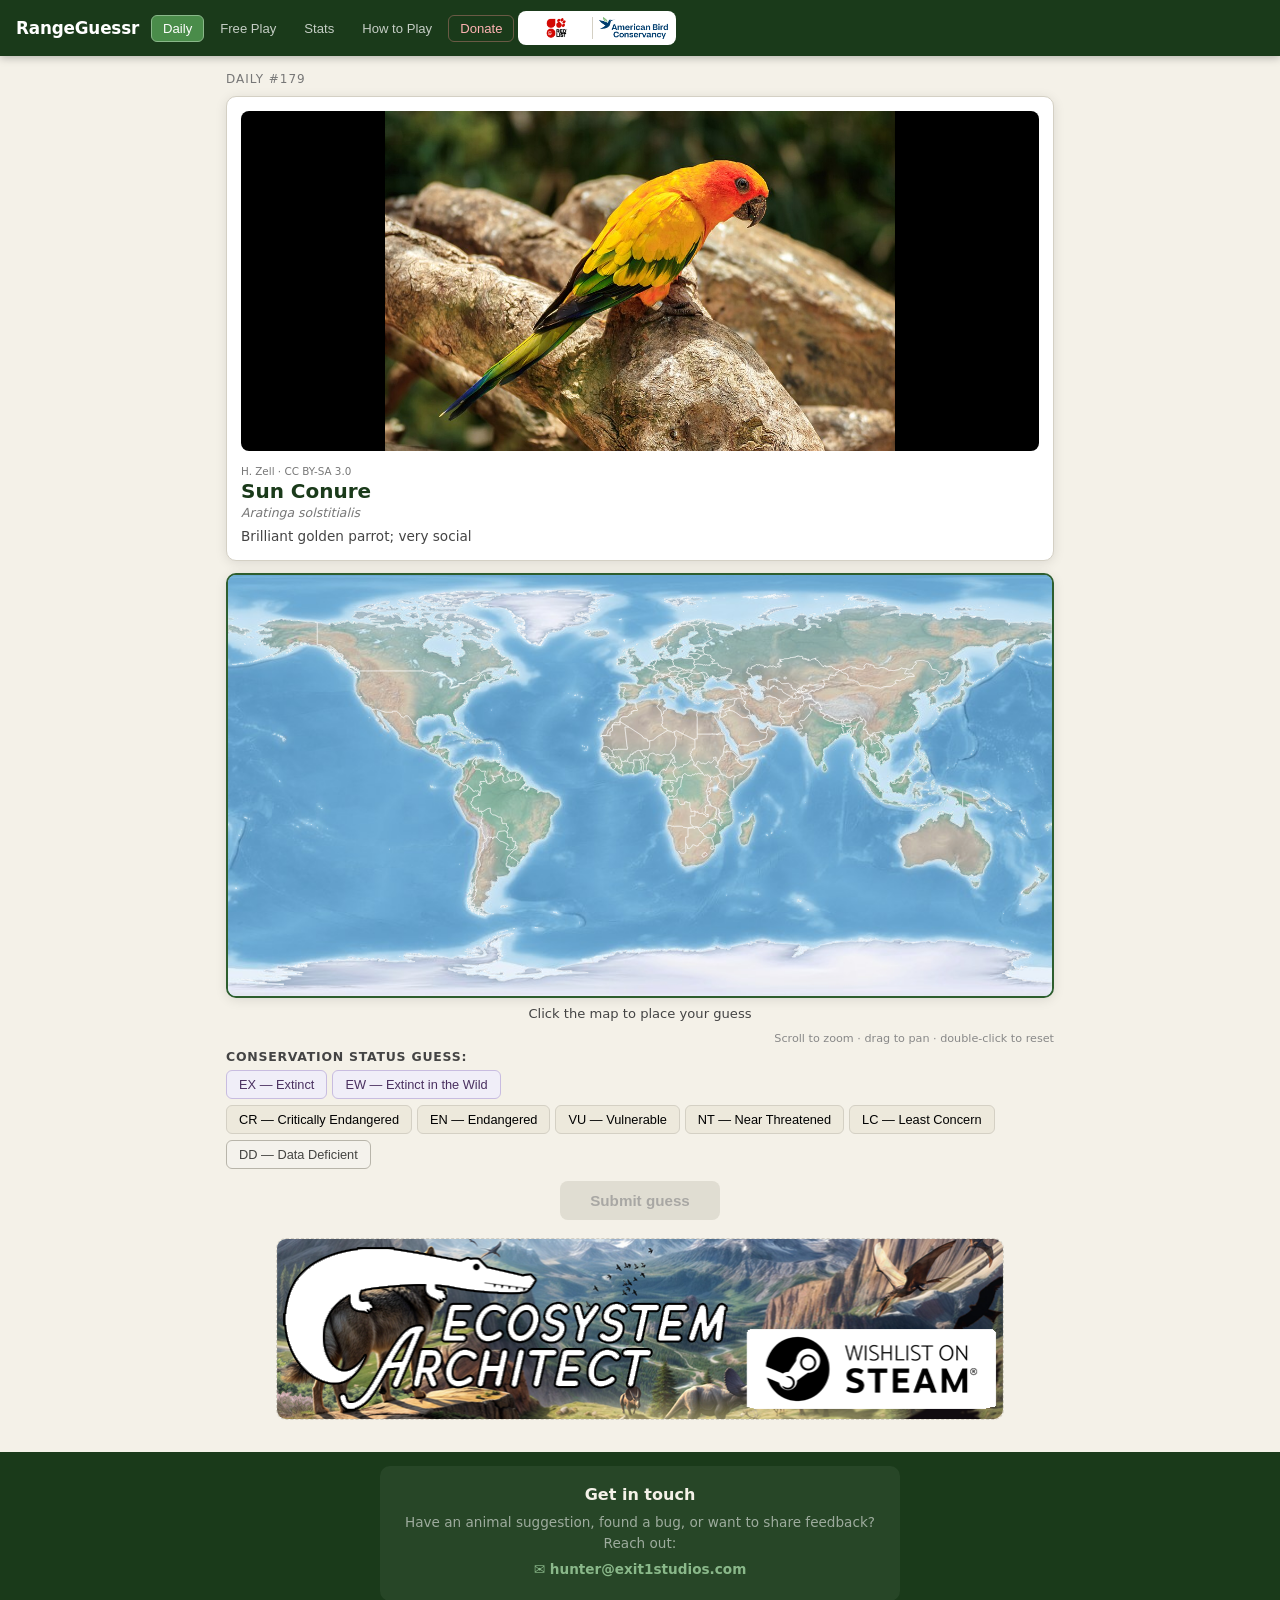
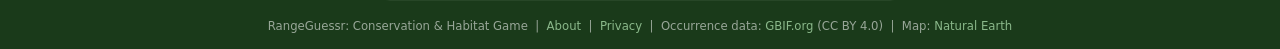
<file: index.html>
<!DOCTYPE html>
<!-- build: stats-tabs-3 -->
<html lang="en">
<head>
  <meta charset="UTF-8"/>
  <meta name="viewport" content="width=device-width,initial-scale=1.0"/>
  <title>RangeGuessr — Daily Wildlife Geography Game</title>
  <meta name="description" content="Test your wildlife knowledge and learn about habitat ranges and wildlife conservation. Play the daily or free play."/>
  <meta property="og:title" content="RangeGuessr"/>
  <meta property="og:description" content="Guess where an animal lives + its conservation status. Play daily or Free Play."/>
  <meta property="og:type" content="website"/>
  <meta property="og:url" content="https://rangeguessr.com/"/>
  <!-- Drop a 1200×630 PNG at img/og-image.png — used for link previews on social/iMessage -->
  <meta property="og:image" content="https://rangeguessr.com/img/og-image.png"/>
  <meta property="og:image:width" content="1200"/>
  <meta property="og:image:height" content="630"/>
  <meta name="twitter:card" content="summary_large_image"/>
  <meta name="twitter:title" content="RangeGuessr"/>
  <meta name="twitter:description" content="Guess where an animal lives + its conservation status. New animal daily."/>
  <meta name="twitter:image" content="https://rangeguessr.com/img/og-image.png"/>
  <meta name="referrer" content="no-referrer"/>
  <meta name="theme-color" content="#1a3a1a"/>
  <link rel="icon" href="data:image/svg+xml,<svg xmlns='http://www.w3.org/2000/svg' viewBox='0 0 100 100'><text y='.9em' font-size='90'>🌍</text></svg>"/>
  <link rel="canonical" href="https://rangeguessr.com/"/>
  <link rel="manifest" href="manifest.json"/>
  <link rel="apple-touch-icon" href="img/icon-192.png"/>
  <link rel="stylesheet" href="css/style.css"/>
  <script type="application/ld+json">
  {
    "@context": "https://schema.org",
    "@type": "WebSite",
    "name": "RangeGuessr",
    "url": "https://rangeguessr.com/",
    "description": "A daily wildlife geography game. Guess where an animal lives and its IUCN conservation status, then learn about the species.",
    "inLanguage": "en"
  }
  </script>
  <!-- Google AdSense: replace publisher ID below and uncomment when live -->
  <!-- <script async src="https://pagead2.googlesyndication.com/pagead/js/adsbygoogle.js?client=ca-pub-XXXXXXXXXXXXXXXX" crossorigin="anonymous"></script> -->
</head>
<body>

<!-- ── Header ── -->
<header>
  <a class="logo" href="/">
    <span>
      <span class="logo-text">RangeGuessr</span>
    </span>
  </a>
  <nav>
    <button class="nav-btn active" id="btn-daily">Daily</button>
    <button class="nav-btn"        id="btn-freeplay">Free Play</button>
    <button class="nav-btn"        id="btn-stats">Stats</button>
    <button class="nav-btn"        id="btn-how">How to Play</button>
    <button class="nav-btn nav-btn--donate" id="btn-donate">Donate</button>
    <!-- ── Conservation partner logos (top row, right of Donate) ── -->
    <div style="display:inline-flex;align-items:center;gap:6px;background:#fff;border-radius:8px;padding:4px 8px;">
      <a class="conservation-logo" href="https://www.iucnredlist.org/" target="_blank" rel="noopener" title="IUCN Red List"
         style="display:inline-flex;align-items:center;justify-content:center;height:26px;min-width:60px;text-decoration:none;">
        <img src="img/IUCN_Red_List_Logo.png" alt="IUCN Red List"
             style="max-height:22px;max-width:90px;object-fit:contain;display:block;"
             onload="this.nextElementSibling.style.display='none';"
             onerror="this.style.display='none';"/>
        <span style="font-size:10px;color:#7a8a7a;">IUCN Red List</span>
      </a>
      <div style="width:1px;height:22px;background:#d4d0c4;flex-shrink:0;"></div>
      <a class="conservation-logo" href="https://abcbirds.org/" target="_blank" rel="noopener" title="American Bird Conservancy"
         style="display:inline-flex;align-items:center;justify-content:center;height:26px;min-width:60px;text-decoration:none;">
        <img src="img/ABC_Logo.png" alt="American Bird Conservancy"
             style="max-height:22px;max-width:90px;object-fit:contain;display:block;"
             onload="this.nextElementSibling.style.display='none';"
             onerror="this.style.display='none';"/>
        <span style="font-size:10px;color:#7a8a7a;">ABC Birds</span>
      </a>
    </div>
  </nav>
  <div class="streak-badge" id="streak-display"></div>
</header>

<!-- ── Main ── -->
<main class="main-wrap">
  <p class="mode-label" id="mode-label">Daily</p>

  <!-- Animal card -->
  <div class="animal-card">
    <div class="animal-thumb" id="animal-thumb">
      <img class="animal-img" id="animal-img" src="" alt=""/>
      <a class="animal-img-fallback" id="animal-img-fallback" href="" target="_blank" rel="noopener" style="display:none">View photo →</a>
    </div>
    <div class="animal-img-credit" id="animal-img-credit"></div>
    <div class="animal-info">
      <div class="animal-name" id="animal-name">Loading…</div>
      <div class="animal-sci"  id="animal-sci"></div>
      <div class="animal-hint" id="animal-hint"></div>
      <span class="status-badge" id="status-badge" style="display:none"></span>
    </div>
  </div>

  <!-- Free play controls -->
  <div class="freeplay-controls" id="freeplay-controls">
    <span class="freeplay-score" id="freeplay-score-display"></span>
  </div>

  <!-- Map -->
  <div class="map-wrap" style="position:relative;">
    <svg id="world-svg" viewBox="0 0 900 460" xmlns="http://www.w3.org/2000/svg"
         role="img" aria-label="World map — click to place your guess"></svg>
    <button id="zoom-reset-btn" title="Reset zoom (or double-click map)" style="display:none;">Reset zoom ✕</button>
  </div>
  <p class="map-instruction" id="map-instruction">Click the map to place your guess</p>
  <p class="map-zoom-hint">Scroll to zoom · drag to pan · double-click to reset</p>

  <div class="status-picker-wrap">
    <p class="picker-label">Conservation status guess:</p>
    <div class="status-picker">
      <div class="status-group status-group--extinct">
        <button class="status-option" data-status="EX" title="No individuals known to survive anywhere">EX — Extinct</button>
        <button class="status-option" data-status="EW" title="Survives only in captivity or cultivation">EW — Extinct in the Wild</button>
      </div>
      <div class="status-group status-group--threatened">
        <button class="status-option" data-status="CR">CR — Critically Endangered</button>
        <button class="status-option" data-status="EN">EN — Endangered</button>
        <button class="status-option" data-status="VU">VU — Vulnerable</button>
        <button class="status-option" data-status="NT">NT — Near Threatened</button>
        <button class="status-option" data-status="LC">LC — Least Concern</button>
      </div>
      <div class="status-group status-group--dd">
        <button class="status-option" data-status="DD" title="Not enough data to assess risk">DD — Data Deficient</button>
      </div>
    </div>
  </div>

  <!-- Submit + post-answer actions in one row -->
  <div class="submit-wrap">
    <button class="share-btn"         id="share-btn"     style="display:none">Share ↪</button>
    <button id="submit-btn" disabled>Submit guess</button>
    <button class="freeplay-next-btn" id="freeplay-next" style="display:none">Next →</button>
  </div>

  <!-- Result panel -->
  <div class="result-panel" id="result-panel">
    <div class="result-header">
      <!-- Score ring -->
      <div class="score-ring-wrap">
        <svg viewBox="0 0 68 68" width="68" height="68">
          <circle class="ring-bg" cx="34" cy="34" r="28"/>
          <circle id="res-ring" cx="34" cy="34" r="28"/>
        </svg>
        <div class="score-ring-total">
          <span id="res-total">0</span>
          <span class="score-ring-label">/ 10000</span>
        </div>
      </div>
      <!-- Breakdown -->
      <div class="score-breakdown">
        <div class="score-row-item">
          <div class="label">
            Location
            <span class="res-detail" id="res-loc-label"></span>
          </div>
          <div class="pts" id="res-location-score">0</div>
        </div>
        <div class="score-row-item">
          <div class="label">
            Conservation
            <span class="res-detail" id="res-status-label"></span>
          </div>
          <div class="pts" id="res-status-score">0</div>
        </div>
      </div>
    </div>
    <div class="res-fact"   id="res-fact"></div>
    <div class="res-region" id="res-region"></div>
    <div class="next-countdown" id="next-countdown" style="display:none"></div>
  </div>

  <!-- Custom ad — replace src with your ad image and href with where it should link.
       Recommended image width ~728px (or any 6:1–8:1 banner). Falls back to a labeled box if missing. -->
  <a class="custom-ad" href="https://store.steampowered.com/app/3542870/?utm_source=rangeguessr&utm_medium=paid&utm_campaign=rangeguessr_ad_2026_06_20" target="_blank" rel="noopener"
     style="display:flex;align-items:center;justify-content:center;min-height:90px;margin:18px auto 0;max-width:728px;border:1px dashed var(--border,#cdd6cd);border-radius:10px;text-decoration:none;overflow:hidden;">
    <img src="img/EcosystemArchitect_NextFest_Ad.png" alt="Sponsor"
         style="max-width:100%;height:auto;display:block;"
         onload="this.nextElementSibling.style.display='none';"
         onerror="this.style.display='none';"/>
    <span style="font-size:12px;color:var(--muted,#7a8a7a);">Your custom ad image goes here</span>
  </a>
</main>

<!-- ── Modals ── -->
<div class="modal-overlay" id="modal-overlay">

  <!-- How to play -->
  <div class="modal" id="modal-how" style="display:none">
    <div class="modal-header">
      <span class="modal-title">How to Play</span>
      <button class="modal-close" onclick="UI.closeModal()">✕</button>
    </div>
    <div class="modal-body">
      <div class="how-section">
        <h3>Instructions</h3>
        <p>Each day a new animal is revealed.</p>
        <ul>
          <li><strong>Click the map</strong> — place a pin where you think the animal lives in the wild</li>
          <li><strong>Pick a conservation status</strong> — guess its IUCN Red List category</li>
        </ul>
        <p style="margin-top:6px">Then hit <strong>Submit</strong>. The range is revealed and you see your score.</p>
      </div>
      <div class="how-section">
        <h3>Scoring — 10,000 points total</h3>
        <ul>
          <li><strong>Location (5,000 pts):</strong> Click inside the range = 5,000. Further away = fewer points.</li>
          <li><strong>Conservation (5,000 pts):</strong> Exact match = 5,000. Each IUCN level off costs 1,000 pts.</li>
        </ul>
      </div>
      <div class="how-section">
        <h3>Conservation status levels</h3>
        <div class="status-legend">
          <div class="legend-row"><span class="legend-badge" style="background:#E8E8E8;color:#3a3a3a">EX</span><span class="legend-desc"><strong>Extinct</strong> — no individuals survive anywhere</span></div>
          <div class="legend-row"><span class="legend-badge" style="background:#EDE8F5;color:#4a3060">EW</span><span class="legend-desc"><strong>Extinct in the Wild</strong> — survives only in captivity</span></div>
          <div class="legend-row"><span class="legend-badge" style="background:#FCEBEB;color:#791F1F">CR</span><span class="legend-desc"><strong>Critically Endangered</strong> — extremely high risk</span></div>
          <div class="legend-row"><span class="legend-badge" style="background:#FAECE7;color:#993C1D">EN</span><span class="legend-desc"><strong>Endangered</strong> — high risk of extinction</span></div>
          <div class="legend-row"><span class="legend-badge" style="background:#FAEEDA;color:#854F0B">VU</span><span class="legend-desc"><strong>Vulnerable</strong> — high risk if threats continue</span></div>
          <div class="legend-row"><span class="legend-badge" style="background:#EAF3DE;color:#3B6D11">NT</span><span class="legend-desc"><strong>Near Threatened</strong> — close to qualifying</span></div>
          <div class="legend-row"><span class="legend-badge" style="background:#E1F5EE;color:#0F6E56">LC</span><span class="legend-desc"><strong>Least Concern</strong> — widespread and stable</span></div>
          <div class="legend-row"><span class="legend-badge" style="background:#F1EFE8;color:#444441">DD</span><span class="legend-desc"><strong>Data Deficient</strong> — not enough data to assess. Guess DD = 5,000 pts; any other guess = 4,000 pts. (Guessing DD for an assessed species scores a flat 2,500.)</span></div>
        </div>
      </div>
      <div class="how-section">
        <h3>Daily streak</h3>
        <p>Play every day to build your streak.</p>
      </div>
      <div class="how-section">
        <h3>Free Play</h3>
        <p>Unlimited animals in random order. Score accumulates for your session but doesn't affect your daily streak.</p>
      </div>
    </div>
  </div>

  <!-- Stats (tabbed: Stats / History / Animals) -->
  <div class="modal" id="modal-stats" style="display:none">
    <div class="modal-header">
      <span class="modal-title">📊 Your Progress</span>
      <button class="modal-close" onclick="UI.closeModal()">✕</button>
    </div>
    <div class="stats-tabs" id="stats-tabs">
      <button class="stats-tab active" data-tab="stats">Stats</button>
      <button class="stats-tab" data-tab="history">History</button>
      <button class="stats-tab" data-tab="dex">Animals</button>
    </div>
    <div class="modal-body">
      <div class="stats-tab-panel" id="tabpanel-stats"></div>
      <div class="stats-tab-panel" id="tabpanel-history" style="display:none"></div>
      <div class="stats-tab-panel" id="tabpanel-dex" style="display:none"></div>
    </div>
  </div>

  <!-- Donate -->
  <div class="modal" id="modal-donate" style="display:none">
    <div class="modal-header">
      <span class="modal-title">♥ Support RangeGuessr</span>
      <button class="modal-close" onclick="UI.closeModal()">✕</button>
    </div>
    <div class="modal-body">
      <div class="donate-hero">
        <p class="donate-tagline">RangeGuessr is free to play and always will be.</p>
        <p class="donate-sub">Every donation keeps the game running and directly funds wildlife conservation.</p>
      </div>
      <div class="donate-split">
        <div class="donate-split-item">
          <span class="donate-split-pct">50%</span>
          <span class="donate-split-label">Keeps RangeGuessr running: hosting, data, and improving the site.</span>
        </div>
        <div class="donate-split-divider"></div>
        <div class="donate-split-item">
          <span class="donate-split-pct donate-split-pct--green">50%</span>
          <span class="donate-split-label">Donated to wildlife conservation charities.</span>
        </div>
      </div>
      <div class="donate-actions">
        <!-- Conservation partner logos — same orgs as the top row -->
        <div class="donate-logos" style="display:flex;align-items:center;justify-content:center;gap:14px;flex-wrap:wrap;margin-bottom:14px;">
          <a class="conservation-logo" href="https://www.iucnredlist.org/" target="_blank" rel="noopener" title="IUCN Red List"
             style="display:flex;align-items:center;justify-content:center;height:48px;min-width:130px;padding:4px 10px;border:1px dashed var(--border,#cdd6cd);border-radius:10px;text-decoration:none;">
            <img src="img/IUCN_Red_List_Logo.png" alt="IUCN Red List"
                 style="max-height:36px;max-width:150px;object-fit:contain;display:block;"
                 onload="this.nextElementSibling.style.display='none';"
                 onerror="this.style.display='none';"/>
            <span style="font-size:11px;color:var(--muted,#7a8a7a);">IUCN Red List</span>
          </a>
          <a class="conservation-logo" href="https://abcbirds.org/" target="_blank" rel="noopener" title="American Bird Conservancy"
             style="display:flex;align-items:center;justify-content:center;height:48px;min-width:130px;padding:4px 10px;border:1px dashed var(--border,#cdd6cd);border-radius:10px;text-decoration:none;">
            <img src="img/ABC_Logo.png" alt="American Bird Conservancy"
                 style="max-height:36px;max-width:150px;object-fit:contain;display:block;"
                 onload="this.nextElementSibling.style.display='none';"
                 onerror="this.style.display='none';"/>
            <span style="font-size:11px;color:var(--muted,#7a8a7a);">ABC Birds</span>
          </a>
        </div>
        <a class="donate-btn"
           href="https://buy.stripe.com/14A4gyapQff98gJ8sG8so01"
           target="_blank"
           rel="noopener"
           id="donate-stripe-btn">
          Donate via Stripe →
        </a>
        <p class="donate-note">Secure payment powered by Stripe.</p>
      </div>
    </div>
  </div>

</div>
<footer>
  <div class="footer-contact" id="contact">
    <strong>Get in touch</strong>
    <p>Have an animal suggestion, found a bug, or want to share feedback? Reach out:</p>
    <p class="footer-contact-links">
      <a href="mailto:hunter@exit1studios.com">✉ hunter@exit1studios.com</a>
    </p>
  </div>
  <p>RangeGuessr: Conservation & Habitat Game &nbsp;|&nbsp; <a href="about.html">About</a> &nbsp;|&nbsp; <a href="privacy.html">Privacy</a> &nbsp;|&nbsp; Occurrence data: <a href="https://www.gbif.org" target="_blank" rel="noopener">GBIF.org</a> (CC BY 4.0) &nbsp;|&nbsp; Map: <a href="https://www.naturalearthdata.com" target="_blank" rel="noopener">Natural Earth</a></p>
</footer>

<!-- Scripts -->
<script src="data/animals.js"></script>
<script src="data/schedule.js"></script>
<script src="data/countries.js"></script>
<script src="js/game.js"></script>
<script src="js/ui.js"></script>
<script>
  document.addEventListener("DOMContentLoaded", () => {
    UI.init();
    UI.showDaily();
  });
</script>
</body>
</html>
</file>
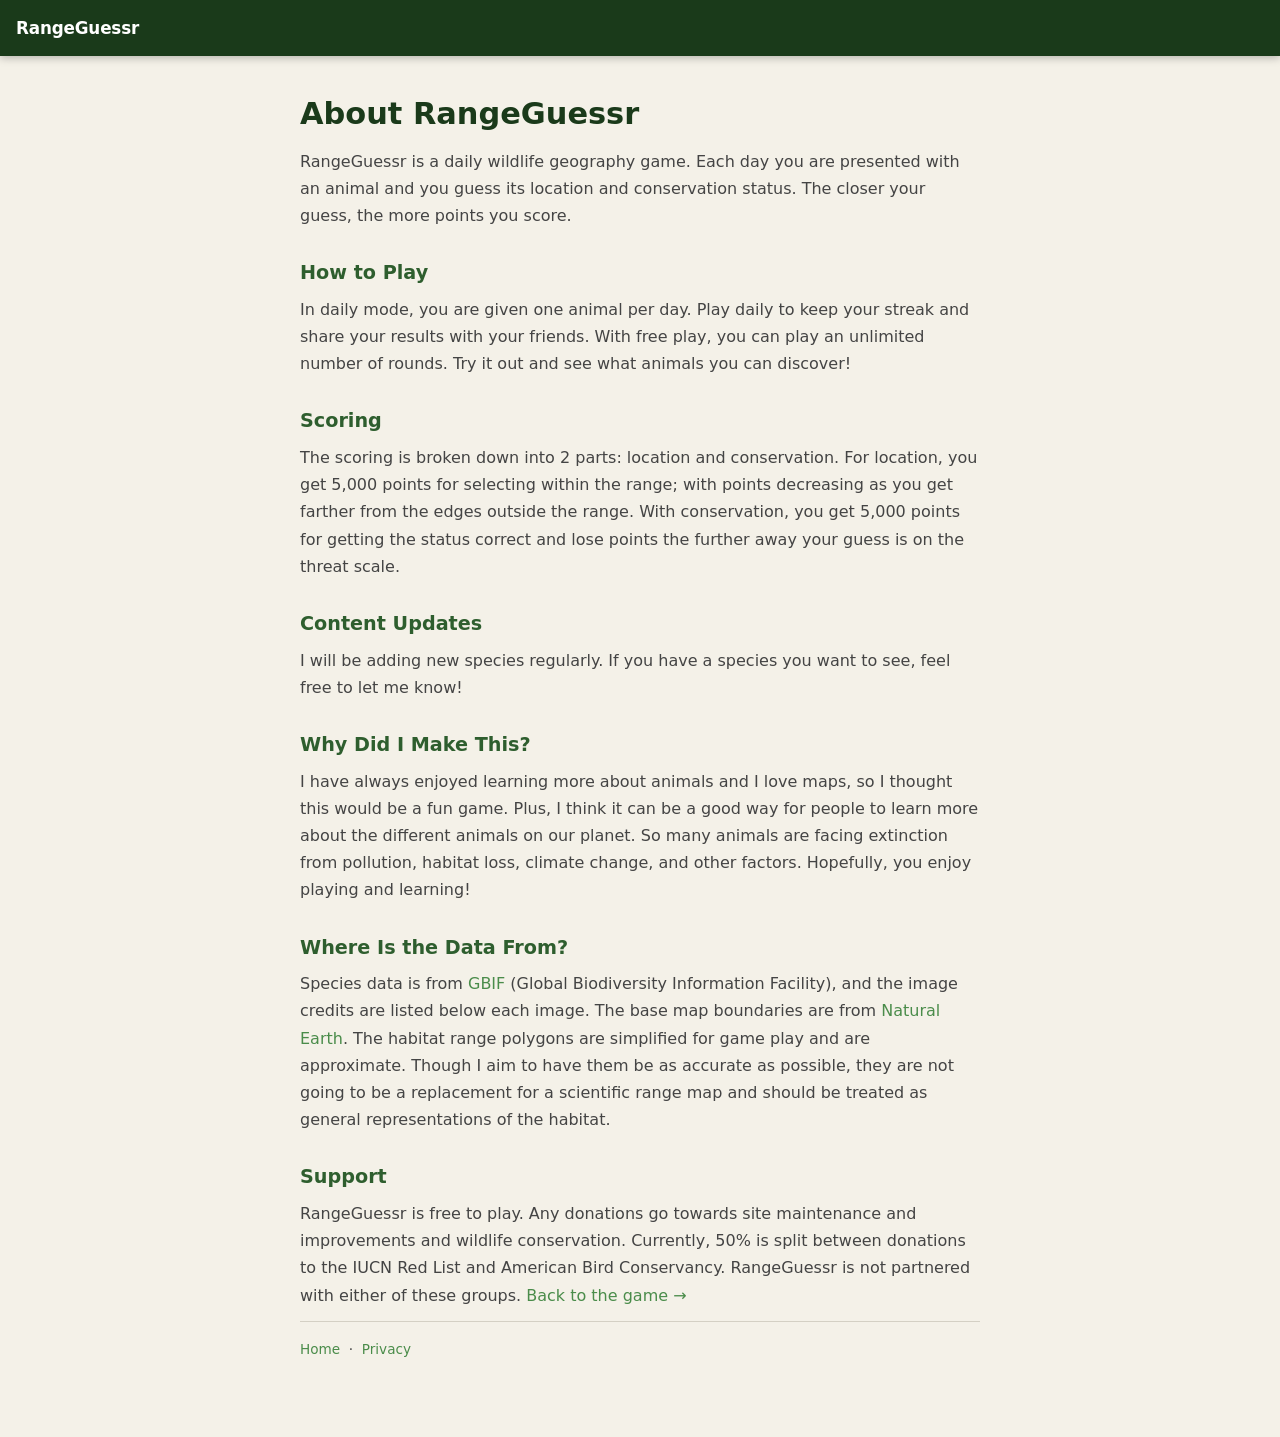
<file: about.html>
<!DOCTYPE html>
<html lang="en">
<head>
  <meta charset="UTF-8"/>
  <meta name="viewport" content="width=device-width,initial-scale=1.0"/>
  <title>About — RangeGuessr</title>
  <meta name="description" content="What RangeGuessr is, how it works, where its data comes from, and why it focuses on wildlife conservation."/>
  <link rel="canonical" href="https://rangeguessr.com/about.html"/>
  <meta name="theme-color" content="#1a3a1a"/>
  <link rel="icon" href="data:image/svg+xml,<svg xmlns='http://www.w3.org/2000/svg' viewBox='0 0 100 100'><text y='.9em' font-size='90'>🌍</text></svg>"/>
  <link rel="stylesheet" href="css/style.css"/>
</head>
<body>
<header>
  <a class="logo" href="/">
    <span><span class="logo-text">RangeGuessr</span></span>
  </a>
</header>
<main class="content-page">
  <h1>About RangeGuessr</h1>
  <p>RangeGuessr is a daily wildlife geography game. Each day you are presented with an animal and you guess its location and conservation status. The closer your guess, the more points you score.</p>

  <h2>How to Play</h2>
  <p>In daily mode, you are given one animal per day. Play daily to keep your streak and share your results with your friends. With free play, you can play an unlimited number of rounds. Try it out and see what animals you can discover!</p>

  <h2>Scoring</h2>
  <p>The scoring is broken down into 2 parts: location and conservation. For location, you get 5,000 points for selecting within the range; with points decreasing as you get farther from the edges outside the range. With conservation, you get 5,000 points for getting the status correct and lose points the further away your guess is on the threat scale.</p>

  <h2>Content Updates</h2>
  <p>I will be adding new species regularly. If you have a species you want to see, feel free to let me know!</p>
  
  <h2>Why Did I Make This?</h2>
  <p>I have always enjoyed learning more about animals and I love maps, so I thought this would be a fun game. Plus, I think it can be a good way for people to learn more about the different animals on our planet. So many animals are facing extinction from pollution, habitat loss, climate change, and other factors. Hopefully, you enjoy playing and learning!</p>

  <h2>Where Is the Data From?</h2>
  <p>Species data is from <a href="https://www.gbif.org" target="_blank" rel="noopener">GBIF</a> (Global Biodiversity Information Facility), and the image credits are listed below each image. The base map boundaries are from <a href="https://www.naturalearthdata.com" target="_blank" rel="noopener">Natural Earth</a>. The habitat range polygons are simplified for game play and are approximate. Though I aim to have them be as accurate as possible, they are not going to be a replacement for a scientific range map and should be treated as general representations of the habitat.</p>

  <h2>Support</h2>
  <p>RangeGuessr is free to play. Any donations go towards site maintenance and improvements and wildlife conservation. Currently, 50% is split between donations to the IUCN Red List and American Bird Conservancy. RangeGuessr is not partnered with either of these groups. <a href="/">Back to the game →</a></p>

  <p class="content-foot"><a href="/">Home</a> &nbsp;·&nbsp; <a href="privacy.html">Privacy</a></p>
</main>
</body>
</html>
</file>
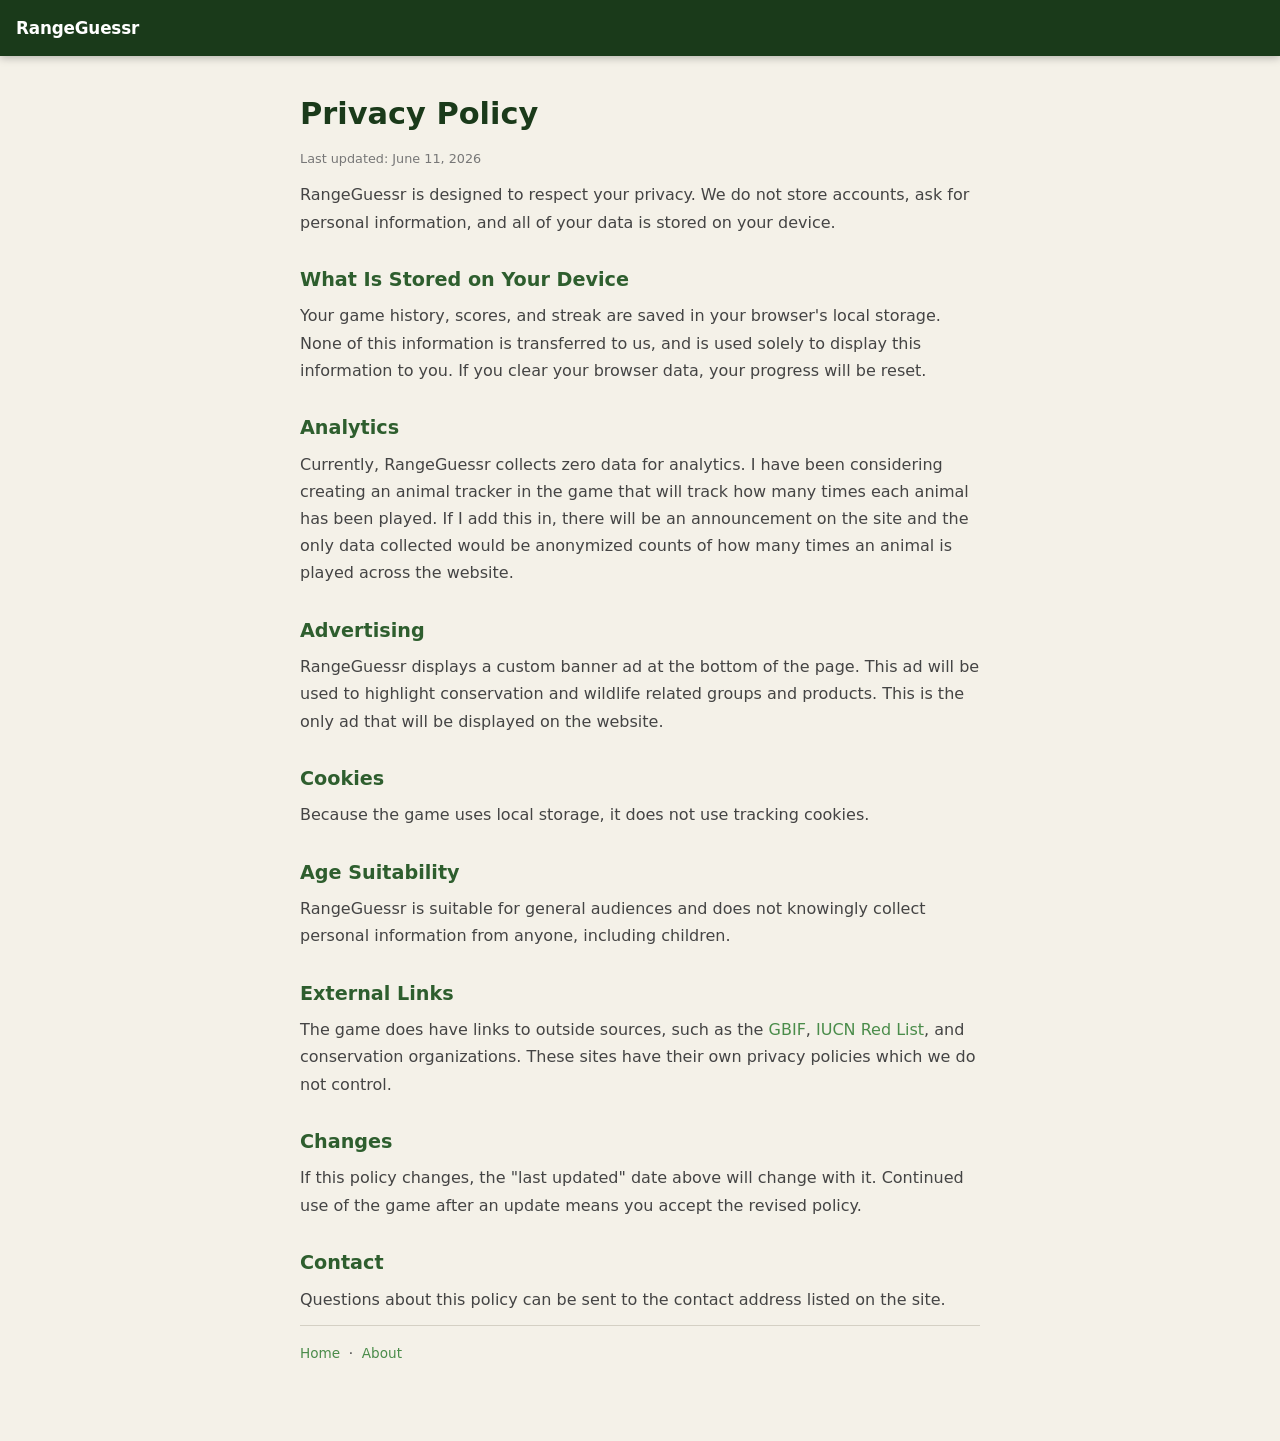
<file: privacy.html>
<!DOCTYPE html>
<html lang="en">
<head>
  <meta charset="UTF-8"/>
  <meta name="viewport" content="width=device-width,initial-scale=1.0"/>
  <title>Privacy Policy — RangeGuessr</title>
  <meta name="description" content="How RangeGuessr handles your data: local storage, analytics, and advertising."/>
  <link rel="canonical" href="https://rangeguessr.com/privacy.html"/>
  <meta name="theme-color" content="#1a3a1a"/>
  <link rel="icon" href="data:image/svg+xml,<svg xmlns='http://www.w3.org/2000/svg' viewBox='0 0 100 100'><text y='.9em' font-size='90'>🌍</text></svg>"/>
  <link rel="stylesheet" href="css/style.css"/>
</head>
<body>
<header>
  <a class="logo" href="/">
    <span><span class="logo-text">RangeGuessr</span></span>
  </a>
</header>
<main class="content-page">
  <h1>Privacy Policy</h1>
  <p class="content-updated">Last updated: June 11, 2026</p>
  <p>RangeGuessr is designed to respect your privacy. We do not store accounts, ask for personal information, and all of your data is stored on your device.</p>

  <h2>What Is Stored on Your Device</h2>
  <p>Your game history, scores, and streak are saved in your browser's local storage. None of this information is transferred to us, and is used solely to display this information to you. If you clear your browser data, your progress will be reset.</p>

  <h2>Analytics</h2>
  <p>Currently, RangeGuessr collects zero data for analytics. I have been considering creating an animal tracker in the game that will track how many times each animal has been played. If I add this in, there will be an announcement on the site and the only data collected would be anonymized counts of how many times an animal is played across the website.</p>

  <h2>Advertising</h2>
  <p>RangeGuessr displays a custom banner ad at the bottom of the page. This ad will be used to highlight conservation and wildlife related groups and products. This is the only ad that will be displayed on the website.</p>

  <h2>Cookies</h2>
  <p>Because the game uses local storage, it does not use tracking cookies.</p>

  <h2>Age Suitability</h2>
  <p>RangeGuessr is suitable for general audiences and does not knowingly collect personal information from anyone, including children.</p>

  <h2>External Links</h2>
  <p>The game does have links to outside sources, such as the <a href="https://www.gbif.org" target="_blank" rel="noopener">GBIF</a>, <a href="https://www.iucnredlist.org" target="_blank" rel="noopener">IUCN Red List</a>, and conservation organizations. These sites have their own privacy policies which we do not control.</p>

  <h2>Changes</h2>
  <p>If this policy changes, the "last updated" date above will change with it. Continued use of the game after an update means you accept the revised policy.</p>

  <h2>Contact</h2>
  <p>Questions about this policy can be sent to the contact address listed on the site.</p>

  <p class="content-foot"><a href="/">Home</a> &nbsp;·&nbsp; <a href="about.html">About</a></p>
</main>
</body>
</html>
</file>
<file: css/style.css>
/* ─── Reset & base ─────────────────────────────────────────────────────────── */
*, *::before, *::after { box-sizing: border-box; margin: 0; padding: 0; }

:root {
  --forest:     #1a3a1a;
  --forest-mid: #2e5e2e;
  --forest-lite:#4a8c4a;
  --sage:       #8ab88a;
  --cream:      #f4f1e8;
  --parchment:  #ede9dc;
  --ink:        #1c1c1c;
  --ink-mid:    #444;
  --ink-lite:   #777;
  --border:     #d4d0c4;
  --gold:       #FFD700;
  --radius:     10px;
  --shadow:     0 2px 12px rgba(0,0,0,0.10);
}

html { font-size: 16px; }

body {
  font-family: 'Segoe UI', system-ui, -apple-system, sans-serif;
  background: var(--cream);
  color: var(--ink);
  min-height: 100vh;
  display: flex;
  flex-direction: column;
}

a { color: var(--forest-mid); text-decoration: none; }
a:hover { text-decoration: underline; }

/* ─── Ad slots ─────────────────────────────────────────────────────────────── */
.ad-slot {
  background: var(--parchment);
  border-bottom: 1px solid var(--border);
  display: flex;
  align-items: center;
  justify-content: center;
  min-height: 56px;
  padding: 8px;
}
.ad-slot.bottom {
  border-top: 1px solid var(--border);
  border-bottom: none;
  margin-top: 24px;
}
.ad-label {
  font-size: 0.7rem;
  text-transform: uppercase;
  letter-spacing: 0.08em;
  color: var(--ink-lite);
}

/* ─── Header ───────────────────────────────────────────────────────────────── */
header {
  background: var(--forest);
  color: #fff;
  display: flex;
  flex-direction: row;
  align-items: center;
  gap: 12px;
  padding: 0 16px;
  min-height: 56px;
  height: auto;
  padding: 8px 16px;
  position: sticky;
  top: 0;
  z-index: 100;
  box-shadow: 0 2px 8px rgba(0,0,0,0.25);
}

.logo {
  display: flex;
  flex-direction: row;
  align-items: center;
  gap: 8px;
  text-decoration: none;
  color: #fff;
  flex-shrink: 0;
}
.logo-icon  { font-size: 1.4rem; line-height: 1; }
.logo-text  { font-size: 1.05rem; font-weight: 700; letter-spacing: -0.01em; color: #fff; }
.logo-sub   { display: block; font-size: 0.65rem; color: var(--sage); letter-spacing: 0.05em; }

nav {
  display: flex;
  flex-direction: row;
  align-items: center;
  gap: 4px;
  flex: 1;
  flex-wrap: wrap;
}

.nav-btn {
  background: transparent;
  border: 1px solid transparent;
  color: rgba(255,255,255,0.75);
  padding: 5px 11px;
  border-radius: 6px;
  font-size: 0.82rem;
  cursor: pointer;
  transition: background 0.15s, color 0.15s, border-color 0.15s;
  white-space: nowrap;
}
.nav-btn:hover {
  background: rgba(255,255,255,0.10);
  color: #fff;
  border-color: rgba(255,255,255,0.2);
}
.nav-btn.active {
  background: var(--forest-lite);
  color: #fff;
  border-color: var(--sage);
}
.nav-btn--donate {
  color: #ffb3b3;
  border-color: rgba(255,150,150,0.35);
}
.nav-btn--donate:hover {
  background: rgba(255,100,100,0.15);
  color: #ffcccc;
}

.streak-badge {
  font-size: 0.85rem;
  font-weight: 600;
  color: var(--gold);
  margin-left: auto;
  white-space: nowrap;
}

/* ─── Main wrap ────────────────────────────────────────────────────────────── */
.main-wrap {
  max-width: 860px;
  width: 100%;
  margin: 0 auto;
  padding: 16px 16px 32px;
  flex: 1;
}

.mode-label {
  font-size: 0.75rem;
  text-transform: uppercase;
  letter-spacing: 0.08em;
  color: var(--ink-lite);
  margin-bottom: 10px;
}

/* ─── Animal card ──────────────────────────────────────────────────────────── */
.animal-card {
  background: #fff;
  border: 1px solid var(--border);
  border-radius: var(--radius);
  display: flex;
  flex-direction: column;
  padding: 14px;
  margin-bottom: 12px;
  box-shadow: var(--shadow);
}

.animal-thumb {
  width: 100%;
  border-radius: 8px;
  overflow: hidden;
  background: var(--parchment);
  margin-bottom: 10px;
}
.animal-thumb.loading {
  min-height: 200px;
  background: linear-gradient(100deg,
    var(--parchment) 35%,
    rgba(255,255,255,0.75) 50%,
    var(--parchment) 65%);
  background-size: 300% 100%;
  animation: thumb-shimmer 1.4s ease-in-out infinite;
}
@keyframes thumb-shimmer {
  0%   { background-position: 100% 0; }
  100% { background-position: -100% 0; }
}
@media (prefers-reduced-motion: reduce) {
  .animal-thumb.loading { animation: none; }
}
.animal-img {
  width: 100%;
  max-height: 340px;
  object-fit: contain;
  display: block;
  background: #000;
}
.animal-img-fallback {
  font-size: 0.72rem;
  text-align: center;
  color: var(--forest-mid);
  padding: 4px;
  line-height: 1.4;
}
.animal-img-credit {
  font-size: 0.65rem;
  color: var(--ink-lite);
  margin-top: 4px;
  line-height: 1.3;
}

.animal-info { flex: 1; min-width: 0; }
.animal-name {
  font-size: 1.25rem;
  font-weight: 700;
  color: var(--forest);
  line-height: 1.2;
  margin-bottom: 2px;
}
.animal-sci {
  font-size: 0.78rem;
  color: var(--ink-lite);
  font-style: italic;
  margin-bottom: 6px;
}
.animal-hint {
  font-size: 0.85rem;
  color: var(--ink-mid);
  line-height: 1.5;
}

.status-badge {
  display: inline-block;
  margin-top: 8px;
  padding: 3px 10px;
  border-radius: 20px;
  font-size: 0.75rem;
  font-weight: 600;
  letter-spacing: 0.03em;
}

/* ─── Free play controls ───────────────────────────────────────────────────── */
.freeplay-controls {
  display: none;
  flex-direction: row;
  align-items: center;
  justify-content: flex-end;
  margin-bottom: 8px;
  gap: 12px;
}
.freeplay-score {
  font-size: 0.82rem;
  color: var(--ink-mid);
  font-weight: 500;
}

/* ─── Map ───────────────────────────────────────────────────────────────────── */
.map-wrap {
  background-color: #a8d8ea;
  border: 2px solid var(--forest-mid);
  border-radius: var(--radius);
  overflow: hidden;
  cursor: crosshair;
  box-shadow: var(--shadow);
  margin-bottom: 8px;
}

#world-svg {
  display: block;
  width: 100%;
  height: auto;
  aspect-ratio: 900 / 460;
  background: transparent;
}

#zoom-reset-btn {
  position: absolute;
  top: 8px;
  right: 8px;
  display: none;
  align-items: center;
  gap: 4px;
  padding: 4px 10px;
  font-size: 0.75rem;
  font-weight: 600;
  background: rgba(255,255,255,0.88);
  color: #333;
  border: 1px solid rgba(0,0,0,0.15);
  border-radius: 6px;
  cursor: pointer;
  backdrop-filter: blur(4px);
  box-shadow: 0 1px 4px rgba(0,0,0,0.18);
  transition: background 0.15s;
  z-index: 10;
}
#zoom-reset-btn:hover {
  background: rgba(255,255,255,1);
}

.map-zoom-hint {
  font-size: 0.7rem;
  color: #888;
  text-align: right;
  margin: -4px 0 4px;
}

.country {
  fill: rgba(255, 255, 255, 0.08);
  stroke: rgba(255, 255, 255, 0.75);
  stroke-width: 0.6;
  transition: fill 0.1s;
}
.country:hover { fill: rgba(255, 255, 255, 0.22); }

.map-instruction {
  font-size: 0.82rem;
  color: var(--ink-mid);
  text-align: center;
  margin-bottom: 12px;
  min-height: 1.4em;
  transition: color 0.2s;
}
.map-instruction.flash {
  color: #c0392b;
  font-weight: 600;
  animation: flashAnim 1.2s ease;
}
@keyframes flashAnim {
  0%,100% { opacity: 1; }
  50%      { opacity: 0.5; }
}

/* ─── Status picker ────────────────────────────────────────────────────────── */
.status-picker-wrap {
  margin-bottom: 12px;
}
.picker-label {
  font-size: 0.78rem;
  font-weight: 600;
  color: var(--ink-mid);
  text-transform: uppercase;
  letter-spacing: 0.06em;
  margin-bottom: 6px;
}
.status-picker {
  display: flex;
  flex-direction: column;
  gap: 6px;
}
.status-group {
  display: flex;
  flex-direction: row;
  flex-wrap: wrap;
  align-items: flex-start;
  gap: 5px;
}
.status-group--extinct .status-option {
  background: #f0eef8;
  border-color: #c8bce0;
  color: #4a3060;
}
.status-group--extinct .status-option:hover {
  background: #e6e0f5;
  border-color: #9c88c8;
}
.status-group--extinct .status-option.selected {
  background: #4a3060;
  border-color: #4a3060;
  color: #fff;
}

.status-group--dd .status-option {
  background: #f4f2ec;
  border-color: #b8b5aa;
  color: #444441;
}
.status-group--dd .status-option:hover {
  background: #eae7de;
  border-color: #888480;
}
.status-group--dd .status-option.selected {
  background: #444441;
  border-color: #444441;
  color: #fff;
}

.status-option {
  flex-shrink: 0;
  background: var(--parchment);
  border: 1.5px solid var(--border);
  border-radius: 6px;
  padding: 6px 12px;
  font-size: 0.8rem;
  font-weight: 500;
  cursor: pointer;
  transition: background 0.12s, border-color 0.12s, color 0.12s;
  white-space: nowrap;
}
.status-option:hover {
  background: #e8e4d4;
  border-color: var(--forest-lite);
}
.status-option.selected {
  background: var(--forest);
  border-color: var(--forest);
  color: #fff;
}

/* ─── Submit row ───────────────────────────────────────────────────────────── */
.submit-wrap {
  display: flex;
  flex-direction: row;
  align-items: center;
  justify-content: center;
  gap: 10px;
  margin-bottom: 16px;
  flex-wrap: wrap;
}

#submit-btn {
  background: var(--border);
  border: none;
  border-radius: 8px;
  color: var(--ink-lite);
  font-size: 0.95rem;
  font-weight: 600;
  padding: 11px 30px;
  cursor: not-allowed;
  transition: background 0.15s, color 0.15s, transform 0.1s;
}
#submit-btn.ready {
  background: var(--forest);
  color: #fff;
  cursor: pointer;
}
#submit-btn.ready:hover  { background: var(--forest-mid); }
#submit-btn.ready:active { transform: scale(0.97); }
#submit-btn:disabled     { opacity: 0.6; cursor: not-allowed; }

.share-btn, .freeplay-next-btn {
  display: inline-flex;
  align-items: center;
  gap: 6px;
  background: #fff;
  border: 1.5px solid var(--border);
  border-radius: 8px;
  color: var(--ink-mid);
  font-size: 0.88rem;
  font-weight: 600;
  padding: 9px 18px;
  cursor: pointer;
  transition: background 0.12s, border-color 0.12s;
}
.share-btn:hover, .freeplay-next-btn:hover {
  background: var(--parchment);
  border-color: var(--forest-lite);
}
.freeplay-next-btn {
  background: var(--forest);
  color: #fff;
  border-color: var(--forest);
}
.freeplay-next-btn:hover { background: var(--forest-mid); }

/* ─── Result panel ─────────────────────────────────────────────────────────── */
.result-panel {
  background: #fff;
  border: 1px solid var(--border);
  border-radius: var(--radius);
  padding: 18px;
  margin-bottom: 16px;
  box-shadow: var(--shadow);
}

.result-header {
  display: flex;
  flex-direction: row;
  gap: 18px;
  align-items: flex-start;
  margin-bottom: 14px;
}

/* Score ring */
.score-ring-wrap {
  position: relative;
  flex-shrink: 0;
}
.score-ring-wrap svg { display: block; }
.ring-bg {
  fill: none;
  stroke: var(--parchment);
  stroke-width: 7;
}
#res-ring {
  fill: none;
  stroke: #4a9e4a;
  stroke-width: 7;
  stroke-linecap: round;
  transform: rotate(-90deg);
  transform-origin: 50% 50%;
  stroke-dasharray: 175.9;
  stroke-dashoffset: 0;
  transition: stroke-dashoffset 0.6s ease, stroke 0.4s ease;
}
.score-ring-total {
  position: absolute;
  inset: 0;
  display: flex;
  flex-direction: column;
  align-items: center;
  justify-content: center;
  line-height: 1;
}
#res-total {
  font-size: 1.1rem;
  font-weight: 800;
  color: var(--ink);
}
.score-ring-label {
  font-size: 0.55rem;
  color: var(--ink-lite);
  margin-top: 2px;
}

/* Score breakdown */
.score-breakdown { flex: 1; min-width: 0; }
.score-row-item {
  display: flex;
  flex-direction: row;
  justify-content: space-between;
  align-items: flex-start;
  gap: 8px;
  padding: 6px 0;
  border-bottom: 1px solid var(--parchment);
}
.score-row-item:last-child { border-bottom: none; }
.score-row-item .label {
  font-size: 0.82rem;
  color: var(--ink-mid);
  font-weight: 500;
  display: flex;
  flex-direction: column;
  gap: 2px;
}
.score-row-item .pts {
  font-size: 1.0rem;
  font-weight: 700;
  color: var(--forest);
  white-space: nowrap;
}

/* Result detail tags */
.res-detail {
  display: inline-block;
  font-size: 0.72rem;
  font-weight: 600;
  padding: 2px 7px;
  border-radius: 20px;
  margin-top: 2px;
  width: fit-content;
}
.res-detail.perfect { background: #d4f0d4; color: #1a6a1a; }
.res-detail.hot     { background: #fff0c8; color: #8a5a00; }
.res-detail.warm    { background: #ffe8d4; color: #7a4010; }
.res-detail.cold    { background: #fde8e8; color: #8a1a1a; }

/* Fact / region */
.res-fact, .res-region {
  font-size: 0.83rem;
  color: var(--ink-mid);
  line-height: 1.55;
  margin-top: 8px;
}
.res-fact  { font-style: italic; }
.res-region { font-weight: 500; }

/* ─── Modals ───────────────────────────────────────────────────────────────── */
.modal-overlay {
  display: none;
  position: fixed;
  inset: 0;
  background: rgba(0,0,0,0.55);
  z-index: 1000;
  align-items: center;
  justify-content: center;
  padding: 16px;
}

.modal {
  background: #fff;
  border-radius: var(--radius);
  max-width: 500px;
  width: 100%;
  max-height: 80vh;
  display: flex;
  flex-direction: column;
  box-shadow: 0 8px 40px rgba(0,0,0,0.25);
  overflow: hidden;
}

.modal-header {
  display: flex;
  flex-direction: row;
  align-items: center;
  justify-content: space-between;
  padding: 14px 18px;
  border-bottom: 1px solid var(--border);
  background: var(--forest);
  color: #fff;
  flex-shrink: 0;
}
.modal-title {
  font-size: 1rem;
  font-weight: 700;
}
.modal-close {
  background: transparent;
  border: none;
  color: rgba(255,255,255,0.8);
  font-size: 1.1rem;
  cursor: pointer;
  padding: 2px 6px;
  border-radius: 4px;
  line-height: 1;
  transition: background 0.12s;
}
.modal-close:hover { background: rgba(255,255,255,0.15); }

.modal-body {
  overflow-y: auto;
  padding: 18px;
  flex: 1;
}

/* ─── How to play ──────────────────────────────────────────────────────────── */
.how-section { margin-bottom: 18px; }
.how-section h3 {
  font-size: 0.9rem;
  font-weight: 700;
  color: var(--forest);
  margin-bottom: 6px;
  text-transform: uppercase;
  letter-spacing: 0.04em;
}
.how-section p  { font-size: 0.86rem; color: var(--ink-mid); line-height: 1.6; }
.how-section ul { padding-left: 18px; font-size: 0.86rem; color: var(--ink-mid); line-height: 1.8; }

.status-legend { display: flex; flex-direction: column; gap: 6px; }
.legend-row    { display: flex; flex-direction: row; align-items: center; gap: 10px; }
.legend-badge  {
  display: inline-block;
  padding: 2px 9px;
  border-radius: 20px;
  font-size: 0.75rem;
  font-weight: 700;
  flex-shrink: 0;
  min-width: 36px;
  text-align: center;
}
.legend-desc { font-size: 0.82rem; color: var(--ink-mid); }

/* ─── History calendar ─────────────────────────────────────────────────────── */
.cal-month       { margin-bottom: 20px; }
.cal-month-name  {
  font-size: 0.85rem;
  font-weight: 700;
  color: var(--forest);
  margin-bottom: 8px;
  text-transform: uppercase;
  letter-spacing: 0.06em;
}
.cal-grid {
  display: flex;
  flex-direction: row;
  flex-wrap: wrap;
  gap: 6px;
}
.cal-day {
  display: flex;
  flex-direction: column;
  align-items: center;
  width: 52px;
  padding: 6px 4px;
  border-radius: 8px;
  border: 1.5px solid var(--border);
  background: var(--parchment);
  cursor: default;
}
.cal-day.great { background: #d4f0d4; border-color: #88cc88; }
.cal-day.ok    { background: #fff4cc; border-color: #ccaa44; }
.cal-day.low   { background: #fde8e8; border-color: #cc8888; }
.cal-emoji   { font-size: 1.2rem; line-height: 1; }
.cal-day-num { font-size: 0.7rem; color: var(--ink-lite); }
.cal-score   { font-size: 0.72rem; font-weight: 700; color: var(--ink-mid); }
.empty-history { font-size: 0.88rem; color: var(--ink-lite); text-align: center; padding: 24px 0; }

/* ─── Donate modal ─────────────────────────────────────────────────────────── */
.donate-hero { text-align: center; margin-bottom: 20px; }
.donate-tagline { font-size: 1rem; font-weight: 700; color: var(--forest); margin-bottom: 6px; }
.donate-sub     { font-size: 0.86rem; color: var(--ink-mid); line-height: 1.5; }

.donate-split {
  display: flex;
  flex-direction: row;
  gap: 0;
  border: 1.5px solid var(--border);
  border-radius: 10px;
  overflow: hidden;
  margin-bottom: 20px;
}
.donate-split-item {
  flex: 1;
  padding: 16px 12px;
  text-align: center;
  background: var(--parchment);
}
.donate-split-divider { width: 1.5px; background: var(--border); flex-shrink: 0; }
.donate-split-pct {
  display: block;
  font-size: 1.8rem;
  font-weight: 800;
  color: var(--forest);
  margin-bottom: 4px;
}
.donate-split-pct--green { color: #2a8a2a; }
.donate-split-label {
  font-size: 0.78rem;
  color: var(--ink-mid);
  line-height: 1.4;
}

.donate-actions { text-align: center; }
.donate-btn {
  display: inline-block;
  background: var(--forest);
  color: #fff;
  padding: 12px 28px;
  border-radius: 8px;
  font-size: 0.95rem;
  font-weight: 700;
  text-decoration: none;
  transition: background 0.15s;
  margin-bottom: 8px;
}
.donate-btn:hover { background: var(--forest-mid); text-decoration: none; color: #fff; }
.donate-note { font-size: 0.74rem; color: var(--ink-lite); }

/* ─── Footer ───────────────────────────────────────────────────────────────── */
footer {
  background: var(--forest);
  color: rgba(255,255,255,0.55);
  font-size: 0.73rem;
  text-align: center;
  padding: 14px 16px;
  margin-top: auto;
  line-height: 1.6;
}
footer a { color: var(--sage); }
footer a:hover { color: #fff; }

/* ─── Responsive ───────────────────────────────────────────────────────────── */
@media (max-width: 600px) {
  header { height: auto; padding: 10px 12px; gap: 8px; }
  .logo-sub { display: none; }
  nav { gap: 3px; }
  .nav-btn { padding: 5px 8px; font-size: 0.78rem; }
  .animal-name { font-size: 1.05rem; }
  .result-header { gap: 12px; }
  .modal { max-height: 90vh; }
  .status-option { font-size: 0.76rem; padding: 5px 9px; }
}

@media (prefers-reduced-motion: reduce) {
  *, *::before, *::after { animation: none !important; transition: none !important; }
}

/* ── Stats modal ──────────────────────────────────────────────────────────── */
.stats-empty { text-align:center; color:var(--ink-lite); padding:24px 8px; }
.stats-grid {
  display:grid; grid-template-columns:repeat(4,1fr); gap:8px; margin-bottom:18px;
}
.stats-cell {
  background:var(--parchment); border-radius:8px; padding:12px 6px; text-align:center;
}
.stats-num { font-size:1.5rem; font-weight:700; color:var(--forest); line-height:1.1; }
.stats-cap { font-size:0.66rem; color:var(--ink-lite); text-transform:uppercase; letter-spacing:0.04em; margin-top:3px; }
.stats-section { margin-bottom:18px; }
.stats-section h3 {
  font-size:0.95rem; color:var(--forest); margin:0 0 10px;
  display:flex; justify-content:space-between; align-items:baseline;
}
.stats-avg-total { font-size:0.8rem; font-weight:600; color:var(--forest-mid); }
.stats-line {
  display:flex; justify-content:space-between; font-size:0.82rem; color:var(--ink-mid); margin:8px 0 3px;
}
.stats-line-val { font-weight:700; color:var(--forest); }
.stats-bar-track { height:7px; background:var(--parchment); border-radius:4px; overflow:hidden; }
.stats-bar-fill { height:100%; background:var(--forest-lite); border-radius:4px; transition:width .4s ease; }
.stats-foot { font-size:0.66rem; color:var(--ink-lite); text-align:center; margin-top:14px; }
@media (max-width:420px){
  .stats-grid { grid-template-columns:repeat(2,1fr); }
  .stats-num { font-size:1.3rem; }
}

/* ── Next-animal countdown ────────────────────────────────────────────────── */
.next-countdown {
  margin-top:12px; text-align:center; font-size:0.82rem; font-weight:600;
  color:var(--forest-mid); background:var(--parchment);
  padding:8px 12px; border-radius:8px; font-variant-numeric:tabular-nums;
}

/* ── Content pages (About / Privacy) ──────────────────────────────────────── */
.content-page {
  max-width:720px; margin:0 auto; padding:32px 20px 64px; line-height:1.7; color:var(--ink-mid);
}
.content-page h1 { color:var(--forest); font-size:1.9rem; margin:0 0 8px; }
.content-page h2 { color:var(--forest-mid); font-size:1.2rem; margin:28px 0 6px; }
.content-page p { margin:0 0 12px; }
.content-page a { color:var(--forest-lite); }
.content-updated { font-size:0.8rem; color:var(--ink-lite); margin-top:0; }
.content-foot { margin-top:36px; padding-top:16px; border-top:1px solid var(--border); font-size:0.85rem; }

/* ── Free Play stats grid variant ─────────────────────────────────────────── */
.stats-grid--3 { grid-template-columns:repeat(3,1fr); }
@media (max-width:420px){ .stats-grid--3 { grid-template-columns:repeat(3,1fr); } .stats-grid--3 .stats-num { font-size:1.05rem; } }
.stats-empty-sm { color:var(--ink-lite); font-size:0.85rem; padding:4px 0 8px; }

/* ── Animal Dex ───────────────────────────────────────────────────────────── */
.dex-summary { font-size:0.9rem; color:var(--ink-mid); margin-bottom:14px; }
.dex-summary strong { color:var(--forest); }

.dex-sort-bar { display:flex; gap:6px; margin-bottom:14px; flex-wrap:wrap; }
.dex-sort-btn {
  font:inherit; font-size:0.74rem; font-weight:600; cursor:pointer;
  padding:5px 11px; border-radius:14px; border:1px solid var(--border);
  background:var(--cream); color:var(--ink-mid); transition:all .12s;
}
.dex-sort-btn:hover { border-color:var(--forest-lite); }
.dex-sort-btn.active { background:var(--forest); border-color:var(--forest); color:#fff; }

.dex-grid {
  display:grid; grid-template-columns:repeat(3,1fr); gap:8px;
  max-height:52vh; overflow-y:auto; padding:2px;
}
.dex-card {
  display:flex; flex-direction:column; align-items:center; text-align:center;
  background:var(--parchment); border-radius:10px; padding:10px 6px 8px;
  position:relative; min-height:96px; justify-content:center; gap:2px;
}
.dex-card-emoji { font-size:1.7rem; line-height:1; }
.dex-card-name  { font-size:0.74rem; font-weight:600; color:var(--ink); line-height:1.15; }
.dex-card-badge {
  font-size:0.58rem; font-weight:700; padding:1px 5px; border-radius:6px; margin-top:1px;
}
.dex-card-score { font-size:0.95rem; font-weight:700; color:var(--forest); font-variant-numeric:tabular-nums; }
.dex-card-sub   { font-size:0.56rem; color:var(--ink-lite); line-height:1.2; }

.dex-card--locked { background:#eceae2; }
.dex-card--locked .dex-card-emoji { filter:grayscale(1); opacity:0.45; }
.dex-card--locked .dex-card-name  { color:var(--ink-lite); letter-spacing:0.06em; }
.dex-card--locked .dex-card-score { font-size:1.1rem; color:var(--ink-lite); }

@media (max-width:420px){
  .dex-grid { grid-template-columns:repeat(2,1fr); }
}

/* ── Footer contact ───────────────────────────────────────────────────────── */
.footer-contact {
  max-width:520px; margin:0 auto 16px; padding:16px 20px;
  background:rgba(255,255,255,0.06); border-radius:10px; text-align:center;
}
.footer-contact strong { display:block; color:var(--cream); font-size:1rem; margin-bottom:4px; }
.footer-contact p { margin:4px 0; font-size:0.85rem; }
.footer-contact-links a { font-weight:600; white-space:nowrap; }

/* ── Stats modal tabs ─────────────────────────────────────────────────────── */
.stats-tabs {
  display:flex; gap:2px; padding:0 12px; background:var(--forest);
  flex-shrink:0;
}
.stats-tab {
  flex:1; font:inherit; font-size:0.82rem; font-weight:600; cursor:pointer;
  padding:10px 8px; border:none; background:transparent;
  color:rgba(255,255,255,0.65); border-bottom:3px solid transparent;
  transition:color .12s, border-color .12s;
}
.stats-tab:hover { color:rgba(255,255,255,0.9); }
.stats-tab.active { color:#fff; border-bottom-color:var(--gold); }
</file>
